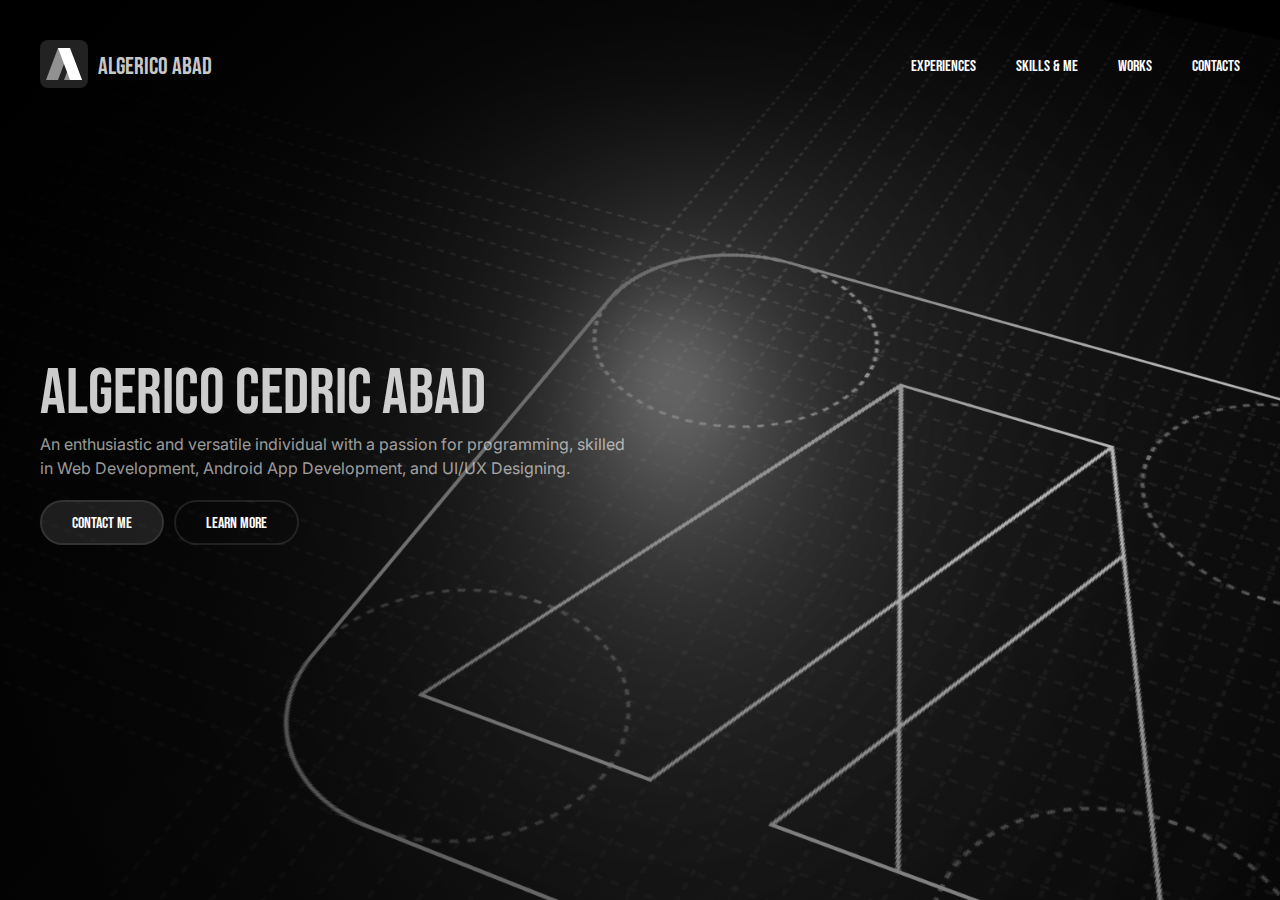
<file: index.html>
<!DOCTYPE html>
<html lang="en">
    <head>
        <!-- Primary Meta Tags -->
        <title>Algerico Abad</title>
        <meta name="title" content="Algerico Abad" />
        <meta name="description" content="An enthusiastic and versatile individual with a passion for programming, skilled in web development, Android app development, and UI/UX designing." />
        <!-- Open Graph / Facebook -->
        <meta property="og:type" content="website" />
        <meta property="og:url" content="https://algerico-abad.github.io/" />
        <meta property="og:title" content="Algerico Abad" />
        <meta property="og:description" content="An enthusiastic and versatile individual with a passion for programming, skilled in web development, Android app development, and UI/UX designing." />
        <meta property="og:image" content="https://i.ibb.co/9tR7JHG/Thumbnail-1.png" />
        <!-- Twitter -->
        <meta property="twitter:card" content="summary_large_image" />
        <meta property="twitter:url" content="https://algerico-abad.github.io/" />
        <meta property="twitter:title" content="Algerico Abad" />
        <meta property="twitter:description" content="An enthusiastic and versatile individual with a passion for programming, skilled in web development, Android app development, and UI/UX designing." />
        <meta property="twitter:image" content="https://i.ibb.co/9tR7JHG/Thumbnail-1.png" />
        <!-- Favicons -->
        <link rel="apple-touch-icon" sizes="180x180" href="assets/favicons/apple-touch-icon.png">
        <link rel="icon" type="image/png" sizes="32x32" href="assets/favicons/favicon-32x32.png">
        <link rel="icon" type="image/png" sizes="16x16" href="assets/favicons/favicon-16x16.png">
        <link rel="manifest" href="assets/favicons/site.webmanifest">
        <link rel="mask-icon" href="assets/favicons/safari-pinned-tab.svg" color="#111111">
        <link rel="shortcut icon" href="assets/favicons/favicon.ico">
        <meta name="msapplication-TileColor" content="#111111">
        <meta name="msapplication-config" content="assets/favicons/browserconfig.xml">
        <meta name="theme-color" content="#ffffff">
        <!-- Webpage Specific Meta Tags -->
        <meta name="viewport" content="width=device-width, initial-scale=1, user-scalable=no">
        <link rel="canonical" href="https://algerico-abad.github.io">
        <!-- Stylesheets -->
        <link rel="stylesheet" href="styles/index.css">
        <!-- JavaScript -->
        <script type="text/javascript" src="scripts/index.js"></script>
    </head>
    <body>
        <div id="viewport">
            <section id="section-hero">
                <div class="column">
                    <nav class="row">
                        <a class="row" href="#">
                            <div class="icon">
                                <svg width="48" height="48" viewBox="0 0 48 48" fill="none" xmlns="http://www.w3.org/2000/svg">
                                    <rect width="48" height="48" rx="8" fill="#222222"/>
                                    <path d="M30 8H18L6 40H18L30 8Z" fill="white" fill-opacity="0.5"/>
                                    <path d="M42 40H24L33 16L42 40Z" fill="white" fill-opacity="0.5"/>
                                    <path d="M18 8H30L42 40H30L18 8Z" fill="white"/>
                                </svg>                                
                            </div>
                            <h4>ALGERICO ABAD</h4>
                        </a>
                        <div class="row">
                            <a href="#section-experiences">Experiences</a>
                            <a href="#section-skills">Skills & Me</a>
                            <a href="#section-works">Works</a>
                            <a href="#section-contact">Contacts</a>
                        </div>
                        <div class="btn-icon" id="btnMobileNav">
                            <svg xmlns="http://www.w3.org/2000/svg" width="16" height="16" fill="currentColor" class="bi bi-list" viewBox="0 0 16 16">
                                <path fill-rule="evenodd" d="M2.5 12a.5.5 0 0 1 .5-.5h10a.5.5 0 0 1 0 1H3a.5.5 0 0 1-.5-.5zm0-4a.5.5 0 0 1 .5-.5h10a.5.5 0 0 1 0 1H3a.5.5 0 0 1-.5-.5zm0-4a.5.5 0 0 1 .5-.5h10a.5.5 0 0 1 0 1H3a.5.5 0 0 1-.5-.5z"/>
                            </svg>
                        </div>
                    </nav>
                    <div class="column">
                        <div class="column">
                            <h1>ALGERICO CEDRIC ABAD</h1>
                            <p>An enthusiastic and versatile individual with a passion for programming, skilled in Web Development, Android App Development, and UI/UX Designing.</p>
                        </div>
                        <div class="row">
                            <a href="#section-contact" class="btn-text-pri"><span>Contact Me</span></a>
                            <a href="#section-experiences" class="btn-text-sub"><span>Learn More</span></a>
                        </div>
                    </div>
                </div>
            </section>
            <section id="section-experiences">
                <div class="column">
                    <h2>Experiences</h2>
                    <div class="column">
                        <div class="card-exp">
                            <div class="column">
                                <div class="shape-circle"></div>
                                <div class="shape-line-v"></div>
                            </div>
                            <div class="column">
                                <div class="column">
                                    <h3>AL Designs - UX/UI Designer</h3>
                                    <div class="caption">November 2019 - Present</div>
                                </div>
                                <p>Created a YouTube channel that specializes in designing user interfaces and has garnered approximately 180 subscribers and achieved 4K views on a single video.</p>
                            </div>
                        </div>
                        <div class="card-exp">
                            <div class="column">
                                <div class="shape-circle"></div>
                                <div class="shape-line-v"></div>
                            </div>
                            <div class="column">
                                <div class="column">
                                    <h3>Archicoders - Intern</h3>
                                    <div class="caption">February - March 2023</div>
                                </div>
                                <p>Worked converting XD and Figma designs into Wordpress using Elementor and as a Web Designer Intern for under 486 hours.</p>
                            </div>
                        </div>
                        <div class="card-exp">
                            <div class="column">
                                <div class="shape-circle"></div>
                                <div class="shape-line-v"></div>
                            </div>
                            <div class="column">
                                <div class="column">
                                    <h3>MaiClo Apparel - Web Developer</h3>
                                    <div class="caption">July - December 2022</div>
                                </div>
                                <p>Developed an e-commerce platform with front-end and back-end that manages customer inquiries and customer orders.</p>
                            </div>
                        </div>
                        <div class="card-exp">
                            <div class="column">
                                <div class="shape-circle"></div>
                            </div>
                            <div class="column">
                                <div class="column">
                                    <h3>AdaptDev Solutions - Intern</h3>
                                    <div class="caption">November 2018 - February 2019</div>
                                </div>
                                <p>Worked as a Python Developer Intern for creating Raspberry Pi prototypes for under 90 hours.</p>
                            </div>
                        </div>
                    </div>
                </div>
            </section>
            <section id="section-skills">
                <div>
                    <div class="row">
                        <div class="skill-card">
                            <img src="assets/images/skill-1.png" alt="skill-1">
                        </div>
                        <div class="skill-card">
                            <img src="assets/images/skill-2.png" alt="skill-2">
                        </div>
                        <div class="skill-card">
                            <img src="assets/images/skill-3.png" alt="skill-3">
                        </div>
                        <div class="skill-card">
                            <img src="assets/images/skill-4.png" alt="skill-4">
                        </div>
                        <div class="skill-card">
                            <img src="assets/images/skill-5.png" alt="skill-5">
                        </div>
                        <div class="skill-card">
                            <img src="assets/images/skill-6.png" alt="skill-6">
                        </div>
                        <div class="skill-card">
                            <img src="assets/images/skill-7.png" alt="skill-7">
                        </div>
                        <div class="skill-card">
                            <img src="assets/images/skill-8.png" alt="skill-8">
                        </div>
                        <div class="skill-card">
                            <img src="assets/images/skill-9.png" alt="skill-9">
                        </div>
                    </div>
                    <div class="column">
                        <div class="column">
                            <h2>Skills</h2>
                            <p>Over the years, not only I focused on improving my programming skills. But also in the ui/ux designing field. Since currently these days, having one skills is not enough for one person anymore considering the demand in skills and fields inside the IT Industry.</p>
                        </div>
                        <div class="column">
                            <h2>About Me</h2>
                            <p>Meet an ambitious and passionate front-end developer with a penchant for programming, particularly in web development and Android app development. Armed with a flair for crafting modern and captivating UI/UX designs, this individual thrives on creating seamless user experiences.</p>
                        </div>
                    </div>
                </div>
            </section>
            <section id="section-works">
                <div class="column">
                    <div class="column">
                        <h2>Works</h2>
                        <p>The following works displayed are the works that I have created during my time at college and while gaining experience on freelancer.com</p>
                    </div>
                    <div class="row" id="slide-carousel">
                        <a href="https://base64-algerico.web.app" target="_blank" class="card-works" style="background-image: url(assets/images/portfolio-10.png);">
                            <div class="column">
                                <div class="column">
                                    <h3 target="_blank">Base64 Image Converter by Algerico</h3>
                                    <p>Base64 Image Converter effortlessly transforms images into base64-encoded strings for seamless integration into web applications and development projects.</p>
                                </div>
                                <div class="row">
                                    <div class="chip">
                                        <img src="assets/images/skill-12.png" alt="skill-12">
                                    </div>
                                    <div class="chip">
                                        <img src="assets/images/skill-8.png" alt="skill-8">
                                    </div>
                                </div>
                            </div>
                        </a>
                        <a href="https://algerico-abad.github.io" target="_blank" class="card-works" style="background-image: url(assets/images/portfolio-9.png);">
                            <div class="column">
                                <div class="column">
                                    <h3 target="_blank">Algerico Abad Portfolio</h3>
                                    <p>An enthusiastic and versatile individual with a passion for programming, skilled in web development, Android app development, and UI/UX designing.</p>
                                </div>
                                <div class="row">
                                    <div class="chip">
                                        <img src="assets/images/skill-1.png" alt="skill-1">
                                    </div>
                                    <div class="chip">
                                        <img src="assets/images/skill-2.png" alt="skill-2">
                                    </div>
                                    <div class="chip">
                                        <img src="assets/images/skill-3.png" alt="skill-3">
                                    </div>
                                    <div class="chip">
                                        <img src="assets/images/skill-8.png" alt="skill-8">
                                    </div>
                                </div>
                            </div>
                        </a>
                        <a href="https://notes-aldesigns.web.app" target="_blank" class="card-works" style="background-image: url(assets/images/portfolio-8-v2.png);">
                            <div class="column">
                                <div class="column">
                                    <h3 target="_blank">Notes by AL Designs</h3>
                                    <p>[Under Development] Notes by AL Designs: Create beautiful and productive notes with a modern and minimalist UI, accessible across multiple platforms.</p>
                                </div>
                                <div class="row">
                                    <div class="chip">
                                        <img src="assets/images/skill-1.png" alt="skill-1">
                                    </div>
                                    <div class="chip">
                                        <img src="assets/images/skill-2.png" alt="skill-2">
                                    </div>
                                    <div class="chip">
                                        <img src="assets/images/skill-3.png" alt="skill-3">
                                    </div>
                                    <div class="chip">
                                        <img src="assets/images/skill-11.png" alt="skill-11">
                                    </div>
                                    <div class="chip">
                                        <img src="assets/images/skill-4.png" alt="skill-4">
                                    </div>
                                    <div class="chip">
                                        <img src="assets/images/skill-8.png" alt="skill-8">
                                    </div>
                                </div>
                            </div>
                        </a>
                        <a href="https://markdowneditor-aldesigns.web.app/" target="_blank" class="card-works" style="background-image: url(assets/images/portfolio-7.png);">
                            <div class="column">
                                <div class="column">
                                    <h3>Markdown by AL Designs</h3>
                                    <p>[Under Development] Markdown is a versatile and user-friendly application designed to streamline your writing and editing process. With its intuitive interface and powerful features, creating, editing, and saving Markdown files has never been easier.</p>
                                </div>
                                <div class="row">
                                    <div class="chip">
                                        <img src="assets/images/skill-1.png" alt="skill-1">
                                    </div>
                                    <div class="chip">
                                        <img src="assets/images/skill-2.png" alt="skill-2">
                                    </div>
                                    <div class="chip">
                                        <img src="assets/images/skill-3.png" alt="skill-3">
                                    </div>
                                    <div class="chip">
                                        <img src="assets/images/skill-11.png" alt="skill-11">
                                    </div>
                                    <div class="chip">
                                        <img src="assets/images/skill-4.png" alt="skill-4">
                                    </div>
                                    <div class="chip">
                                        <img src="assets/images/skill-8.png" alt="skill-8">
                                    </div>
                                </div>
                            </div>
                        </a>
                        <a href="assets/images/portfolio-1.png" target="_blank" class="card-works" style="background-image: url(assets/images/portfolio-1.png);">
                            <div class="column">
                                <div class="column">
                                    <h3>Jungle Cards</h3>
                                    <p>Jungle Cards is a simple Android game that requires the player to match all of the animal cards currently on the screen.</p>
                                </div>
                                <div class="row">
                                    <div class="chip">
                                        <img src="assets/images/skill-11.png" alt="skill-11">
                                    </div>
                                    <div class="chip">
                                        <img src="assets/images/skill-5.png" alt="skill-5">
                                    </div>
                                    <div class="chip">
                                        <img src="assets/images/skill-8.png" alt="skill-8">
                                    </div>
                                </div>
                            </div>
                        </a>
                        <a href="https://maiclo-apparel.web.app/" target="_blank" class="card-works" style="background-image: url(assets/images/portfolio-5.png);">
                            <div class="column">
                                <div class="column">
                                    <h3>MaiClo Apparel</h3>
                                    <p>Developed a website for MaiClo Apparel that will serve as their new e-commerce platform that manages customer inquries and orders.</p>
                                </div>
                                <div class="row">
                                    <div class="chip">
                                        <img src="assets/images/skill-1.png" alt="skill-1">
                                    </div>
                                    <div class="chip">
                                        <img src="assets/images/skill-2.png" alt="skill-2">
                                    </div>
                                    <div class="chip">
                                        <img src="assets/images/skill-3.png" alt="skill-3">
                                    </div>
                                    <div class="chip">
                                        <img src="assets/images/skill-4.png" alt="skill-4">
                                    </div>
                                    <div class="chip">
                                        <img src="assets/images/skill-8.png" alt="skill-8">
                                    </div>
                                </div>
                            </div>
                        </a>
                        <a href="assets/images/portfolio-6.png" target="_blank" class="card-works" style="background-image: url(assets/images/portfolio-6.png);">
                            <div class="column">
                                <div class="column">
                                    <h3>eLMS Mobile</h3>
                                    <p>Created an android application of our elms system that aims to provide native performance for mobile users during the pandemic.</p>
                                </div>
                                <div class="row">
                                    <div class="chip">
                                        <img src="assets/images/skill-6.png" alt="skill-6">
                                    </div>
                                    <div class="chip">
                                        <img src="assets/images/skill-7.png" alt="skill-7">
                                    </div>
                                    <div class="chip">
                                        <img src="assets/images/skill-11.png" alt="skill-11">
                                    </div>
                                    <div class="chip">
                                        <img src="assets/images/skill-10.png" alt="skill-10">
                                    </div>
                                </div>
                            </div>
                        </a>
                        <a href="assets/images/portfolio-2.png" target="_blank" class="card-works" style="background-image: url(assets/images/portfolio-2.png);">
                            <div class="column">
                                <div class="column">
                                    <h3>GreatFX Media</h3>
                                    <p>Designed a website for GreatFX Media as one of my contest at freelancer.com using Lunacy</p>
                                </div>
                                <div class="row">
                                    <div class="chip">
                                        <img src="assets/images/skill-10.png" alt="skill-10">
                                    </div>
                                </div>
                            </div>
                        </a>
                        <a href="assets/images/portfolio-4.png" target="_blank" class="card-works" style="background-image: url(assets/images/portfolio-4.png);">
                            <div class="column">
                                <div class="column">
                                    <h3>Elefanto Labs</h3>
                                    <p>Designed a website for Elefanto Labs as one of my contest at freelancer.com using Lunacy</p>
                                </div>
                                <div class="row">
                                    <div class="chip">
                                        <img src="assets/images/skill-10.png" alt="skill-10">
                                    </div>
                                </div>
                            </div>
                        </a>
                        <a href="assets/images/portfolio-3.png" target="_blank" class="card-works" style="background-image: url(assets/images/portfolio-3.png);">
                            <div class="column">
                                <div class="column">
                                    <h3>CoolNSmart</h3>
                                    <p>Designed a website for CoolNSmart as one of my contest at freelancer.com using Lunacy</p>
                                </div>
                                <div class="row">
                                    <div class="chip">
                                        <img src="assets/images/skill-10.png" alt="skill-10">
                                    </div>
                                </div>
                            </div>
                        </a>
                    </div>
                    <div id="slide-controls">
                        <div class="btn-icon" id="btnSlideLeft">
                            <svg xmlns="http://www.w3.org/2000/svg" width="16" height="16" fill="currentColor" class="bi bi-arrow-left-short" viewBox="0 0 16 16">
                                <path fill-rule="evenodd" d="M12 8a.5.5 0 0 1-.5.5H5.707l2.147 2.146a.5.5 0 0 1-.708.708l-3-3a.5.5 0 0 1 0-.708l3-3a.5.5 0 1 1 .708.708L5.707 7.5H11.5a.5.5 0 0 1 .5.5z"/>
                            </svg>
                        </div>
                        <div class="row" id="pages">
                            <div class="page-btn-inactive"></div>
                            <div class="page-btn-active"></div>
                            <div class="page-btn-inactive"></div>
                        </div>
                        <div class="btn-icon" id="btnSlideRight">
                            <svg xmlns="http://www.w3.org/2000/svg" width="16" height="16" fill="currentColor" class="bi bi-arrow-right-short" viewBox="0 0 16 16">
                                <path fill-rule="evenodd" d="M4 8a.5.5 0 0 1 .5-.5h5.793L8.146 5.354a.5.5 0 1 1 .708-.708l3 3a.5.5 0 0 1 0 .708l-3 3a.5.5 0 0 1-.708-.708L10.293 8.5H4.5A.5.5 0 0 1 4 8z"/>
                            </svg>
                        </div>
                    </div>
                </div>
            </section>
            <section class="section" id="section-contact">
                <div class="column" style="gap: 20px;">
                    <div class="column" style="gap: 20px;">
                        <div class="logo">
                            <svg width="97" height="96" viewBox="0 0 97 96" fill="none" xmlns="http://www.w3.org/2000/svg">
                                <rect x="0.5" width="96" height="96" rx="16" fill="#222222"/>
                                <path d="M60.5 16H36.5L12.5 80H36.5L60.5 16Z" fill="white" fill-opacity="0.5"/>
                                <path d="M84.5 80H48.5L66.5 32L84.5 80Z" fill="white" fill-opacity="0.5"/>
                                <path d="M36.5 16H60.5L84.5 80H60.5L36.5 16Z" fill="white"/>
                            </svg>                                
                        </div>
                        <div class="column">
                            <h2>Algerico Abad</h2>
                            <p>You can try and contact me in one of the following contact information in case you want to connect with me.</p>
                        </div>
                    </div>
                    <div class="row">
                        <a class="social-icons" href="https://www.facebook.com/algerico.abad/" target="_blank">
                            <svg xmlns="http://www.w3.org/2000/svg" width="16" height="16" fill="currentColor" class="bi bi-facebook" viewBox="0 0 16 16">
                                <path d="M16 8.049c0-4.446-3.582-8.05-8-8.05C3.58 0-.002 3.603-.002 8.05c0 4.017 2.926 7.347 6.75 7.951v-5.625h-2.03V8.05H6.75V6.275c0-2.017 1.195-3.131 3.022-3.131.876 0 1.791.157 1.791.157v1.98h-1.009c-.993 0-1.303.621-1.303 1.258v1.51h2.218l-.354 2.326H9.25V16c3.824-.604 6.75-3.934 6.75-7.951z"/>
                            </svg>
                        </a>
                        <a class="social-icons" href="https://mail.google.com/mail/u/0/?fs=1&to=algerico.abad@gmail.com&su=Contacting&nbsp;from&nbsp;algerico-github.io&body=&nbsp;&tf=cm" target="_blank">
                            <svg xmlns="http://www.w3.org/2000/svg" width="16" height="16" fill="currentColor" class="bi bi-google" viewBox="0 0 16 16">
                                <path d="M15.545 6.558a9.42 9.42 0 0 1 .139 1.626c0 2.434-.87 4.492-2.384 5.885h.002C11.978 15.292 10.158 16 8 16A8 8 0 1 1 8 0a7.689 7.689 0 0 1 5.352 2.082l-2.284 2.284A4.347 4.347 0 0 0 8 3.166c-2.087 0-3.86 1.408-4.492 3.304a4.792 4.792 0 0 0 0 3.063h.003c.635 1.893 2.405 3.301 4.492 3.301 1.078 0 2.004-.276 2.722-.764h-.003a3.702 3.702 0 0 0 1.599-2.431H8v-3.08h7.545z"/>
                            </svg>
                        </a>
                        <a class="social-icons" href="https://github.com/algerico-abad" target="_blank">
                            <svg xmlns="http://www.w3.org/2000/svg" width="16" height="16" fill="currentColor" class="bi bi-github" viewBox="0 0 16 16">
                                <path d="M8 0C3.58 0 0 3.58 0 8c0 3.54 2.29 6.53 5.47 7.59.4.07.55-.17.55-.38 0-.19-.01-.82-.01-1.49-2.01.37-2.53-.49-2.69-.94-.09-.23-.48-.94-.82-1.13-.28-.15-.68-.52-.01-.53.63-.01 1.08.58 1.23.82.72 1.21 1.87.87 2.33.66.07-.52.28-.87.51-1.07-1.78-.2-3.64-.89-3.64-3.95 0-.87.31-1.59.82-2.15-.08-.2-.36-1.02.08-2.12 0 0 .67-.21 2.2.82.64-.18 1.32-.27 2-.27.68 0 1.36.09 2 .27 1.53-1.04 2.2-.82 2.2-.82.44 1.1.16 1.92.08 2.12.51.56.82 1.27.82 2.15 0 3.07-1.87 3.75-3.65 3.95.29.25.54.73.54 1.48 0 1.07-.01 1.93-.01 2.2 0 .21.15.46.55.38A8.012 8.012 0 0 0 16 8c0-4.42-3.58-8-8-8z"/>
                            </svg>
                        </a>
                        <a class="social-icons" href="https://ph.linkedin.com/in/algerico-cedric-abad-9264401ba" target="_blank">
                            <svg xmlns="http://www.w3.org/2000/svg" width="16" height="16" fill="currentColor" class="bi bi-linkedin" viewBox="0 0 16 16">
                                <path d="M0 1.146C0 .513.526 0 1.175 0h13.65C15.474 0 16 .513 16 1.146v13.708c0 .633-.526 1.146-1.175 1.146H1.175C.526 16 0 15.487 0 14.854V1.146zm4.943 12.248V6.169H2.542v7.225h2.401zm-1.2-8.212c.837 0 1.358-.554 1.358-1.248-.015-.709-.52-1.248-1.342-1.248-.822 0-1.359.54-1.359 1.248 0 .694.521 1.248 1.327 1.248h.016zm4.908 8.212V9.359c0-.216.016-.432.08-.586.173-.431.568-.878 1.232-.878.869 0 1.216.662 1.216 1.634v3.865h2.401V9.25c0-2.22-1.184-3.252-2.764-3.252-1.274 0-1.845.7-2.165 1.193v.025h-.016a5.54 5.54 0 0 1 .016-.025V6.169h-2.4c.03.678 0 7.225 0 7.225h2.4z"/>
                            </svg>
                        </a>
                    </div>
                </div>
            </section>
        </div>
    </body>
</html>
</file>
<file: styles/index.css>
@import url('https://fonts.googleapis.com/css2?family=Inter:wght@100;200;300;400;500;600;700;800;900&display=swap');
@import url('https://fonts.googleapis.com/css2?family=Bebas+Neue&display=swap');

* {
    font-family: Inter;
    padding: 0px;
    margin: 0px;
    scroll-behavior: smooth;
}

h1 { font-size: 64px }
h2 { font-size: 48px }
h3 { font-size: 36px }
h4 { font-size: 24px }
h5 { font-size: 20px }
h6 { font-size: 16px }

h1, h2, h3, h4, h5, h6 {
    font-family: 'Bebas Neue';
    font-weight: 400;
}

p { 
    font-size: 16px;
    line-height: 150%;
}

.caption { font-size: 12px }

h1,
h2,
h3,
h4,
h5,
h6 {
    color: rgba(255, 255, 255, 0.80);
}

p {
    color: rgba(255, 255, 255, 0.60);
}

.caption {
    color: rgba(255, 255, 255, 0.50);
}

body {
    background-color: rgba(0, 0, 0, 1);
    overflow: hidden;
}

.row {
    display: flex;
    flex-direction: row;
}

.column {
    display: flex;
    flex-direction: column;
}

.btn-icon {
    height: 40px;
    width: 40px;
    background-color: rgba(255, 255, 255, 0.10);
    border-radius: 5px;
    display: flex;
    align-items: center;
    justify-content: center;
}

.btn-icon svg {
    fill: #FFFFFF;
    width: 20px;
    height: 20px;
}

.chip {
    border-radius: 50%;
    height: 40px;
    width: 40px;
    display: flex;
    align-items: center;
    justify-content: center;
    background-color: #222222;
}

.chip>img {
    height: 20px;
    width: 20px;
}

#viewport {
    width: 100%;
    height: 100vh;
    overflow-x: hidden;
}

#mobile-navigation {
    height: 100%;
    width: 100%;
    position: absolute;
    background-color: rgba(0, 0, 0, 0.50);
    backdrop-filter: blur(6px);
    transition: 1s;
    z-index: 10;
    top: 0px;
    display: flex;
    flex-direction: column;
}

#mobile-navigation>.row {
    justify-content: space-between;
    padding: 20px;
    align-items: center;
    border-bottom: 1px solid #333333;
}

#mobile-navigation>.column {
    flex-grow: 1;
    overflow-x: hidden;
}

#mobile-navigation>.column a {
    font-family: 'Bebas Neue';
    text-decoration: none;
    color: #FFFFFF;
    font-size: 24px;
    padding: 14px 20px;
}

section {
    display: flex;
    margin: auto;
    position: relative;
    padding: 80px 0px;
}

section>div {
    width: 100%;
    height: 100%;
    box-sizing: border-box;
    position: relative;
}

nav {
    width: 100%;
    justify-content: space-between;
    position: absolute;
    top: 40px;
    left: 0px;
    right: 0px;
    box-sizing: border-box;
}

nav>a {
    align-items: center;
    gap: 10px;
    text-decoration: none;
}

nav>div {
    gap: 40px;
    align-items: center;
}

nav>div a {
    text-decoration: none;
    font-family: 'Bebas Neue';
    color: #FFFFFF;
}

nav>div a:hover {
    color: #931FDB;
}

.btn-text-pri,
.btn-text-sub {
    padding: 10px 30px;
    border-radius: 25px;
    box-sizing: border-box;
    font-size: 16px;
    text-decoration: none;
    border: 2px solid #333333;
}

.btn-text-pri>span,
.btn-text-sub>span {
    font-family: 'Bebas Neue';
    color: #FFFFFF;
}

.btn-text-pri {
    background-color: rgba(255, 255, 255, 0.10);
}

.btn-text-sub {
    border: 2px solid rgba(255, 255, 255, 0.10);
}

.card-exp {
    display: flex;
    flex-direction: row;
    gap: 20px;
}

.card-exp h3 {
    line-height: 30px;
}

.card-exp .shape-circle {
    height: 20px;
    width: 20px;
    border: 2px solid #FFFFFF;
    border-radius: 50%;
}

.card-exp .shape-line-v {
    width: 1px;
    flex-grow: 1;
    background-color: #FFFFFF;
}

.card-exp>.column:first-child {
    align-items: center;
}

.card-exp>.column:last-child {
    margin-bottom: 30px;
    gap: 10px;
}

.card-exp>.column:last-child>.column {
    gap: 4px;
}

.skill-card {
    aspect-ratio: 1/1;
    width: calc(33.33% - 20px);
    background-color: rgba(255, 255, 255, 0.10);
    border-radius: 20px;
    display: flex;
    align-items: center;
    justify-content: center;
    border: 1px solid #333333;
    box-sizing: border-box;
}

.card-works {
    background-color: rgba(0, 0, 0, 0.10);
    min-height: 50px;
    border-radius: 20px;
    box-sizing: border-box;
}

.card-works {
    display: flex;
    flex-direction: column;
    gap: 20px;
}

.card-works>.column>.row {
    gap: 10px;
    flex-wrap: wrap;
}

.card-works {
    background-position: center;
    background-size: cover;
    background-repeat: no-repeat;
    overflow: hidden;
    text-decoration: none;
    border: 1px solid #333333;
}

.card-works>.column {
    background: linear-gradient(0deg, rgba(17,17,17,0.9) 0%, rgba(17,17,17,0) 100%);
    height: 100%;
    box-sizing: border-box;
    padding: 30px;
    justify-content: end;
    gap: 20px;
}

.social-icons {
    height: 40px;
    width: 40px;
    background-color: rgba(255, 255, 255, 0.10);
    border-radius: 50%;
    display: flex;
    align-items: center;
    justify-content: center;
}

.social-icons svg {
    height: 20px;
    width: 20px;
    fill: #FFFFFF;
}

#section-hero {
    background-image: url(../assets/images/hero-background.png);
    background-size: cover;
    background-repeat: no-repeat;
    background-position: center;
    height: 100vh;
    padding: 0px;
}

#section-hero>div {
    max-width: 100%;
    background: linear-gradient(-45deg, rgba(0,0,0,0) 0%, rgba(0,0,0,1) 100%);
}

#section-hero>div>.column {
    gap: 20px;
}

#section-hero>div>.column>.row {
    gap: 10px;
}

#section-experiences>div {
    gap: 40px;
}

#section-skills>div {
    display: flex;
    gap: 30px;
}

#section-skills>div>div {
    flex-wrap: wrap;
}

#section-skills>div>div:first-child {
    gap: 30px;
}

#section-skills>div>div:last-child {
    gap: 30px;
}

#section-works>div {
    max-width: 100%;
    align-items: center;
    gap: 40px;
}

#section-works>div>.column {
    text-align: center;
}

#section-works>div>.row {
    box-sizing: border-box;
    width: 100%;
    overflow-y: hidden;
    flex-wrap: nowrap;
    gap: 30px;
}

#section-works>div>.row::-webkit-scrollbar {
    display: none;
}

#section-works>div>#slide-controls {
    display: flex;
    flex-direction: row;
    gap: 10px;
    align-items: center;
    justify-content: center;
}

#section-works>div>#slide-controls .btn-icon {
    height: 30px;
    width: 30px;
    border-radius: 50%;
    cursor: pointer;
}

#section-works>div>#slide-controls .btn-icon:hover {
    background-color: #931FDB;
}

#section-works>div>#slide-controls #pages {
    gap: 10px;
}

#section-works>div>#slide-controls .page-btn-inactive,
#section-works>div>#slide-controls .page-btn-active {
    height: 10px;
    width: 10px;
    border-radius: 50%;
}

#section-works>div>#slide-controls .page-btn-inactive {
    background-color: rgba(255, 255, 255, 0.10);
}

#section-works>div>#slide-controls .page-btn-active {
    background-color: rgba(255, 255, 255, 0.50);
}

#section-contact>div {
    align-items: center;
}

#section-contact>div>* {
    align-items: center;
    text-align: center;
}

#section-contact>div>.row {
    justify-content: center;
    gap: 16px;
}

@media screen and (min-width: 1200px) {
    .card-works {
        aspect-ratio: 16/9;
    }

    .skill-card>img {
        aspect-ratio: 1/1;
        width: 80px;
    }

    nav .btn-icon {
        display: none;
    }

    section>div,
    #section-hero>div>* {
        width: 100%;
        max-width: 1200px;
        margin: auto;
    }

    #section-hero>div {
        justify-content: center;
        width: 100%;
    }

    #section-hero>div>.column>* {
        width: 50%;
    }

    #section-skills {
        flex-direction: row;
    }

    #section-skills>div>div {
        max-width: 50%;
    }

    #section-works>div>.column {
        width: 50%;
    }

    #section-works>div>.row {
        padding: 0px 30px;
    }

    #section-works>div>.row .card-works {
        min-width: calc(100% - 25%);
        max-width: 1200px;
    }

    #section-contact>div>* {
        width: 50%;
    }
}

@media screen and (min-width: 768px) and (max-width: 1199px) {}

@media screen and (max-width: 767px) {
    h1 { font-size: 48px }
    h2 { font-size: 36px }
    h3 { font-size: 24px }
    h4 { font-size: 20px }
    h5 { font-size: 18px }
    h6 { font-size: 16px }

    p { font-size: 14px }

    .card-works {
        aspect-ratio: 1/1;
    }

    .skill-card>img {
        aspect-ratio: 1/1;
        width: 60px;
    }

    section>div>* {
        width: calc(100% - 40px);
        margin: 0px auto;
    }

    nav {
        display: flex;
    }

    nav .btn-icon {
        display: flex;
    }

    nav>div[class="row"] {
        display: none;
    }

    #section-hero>div {
        justify-content: center;
        align-items: center;
    }

    #section-hero>div>.column {
        width: 90%;
        margin: 0px auto;
    }

    #section-hero>div>.column>* {
        text-align: center;
        justify-content: center;
    }

    #section-skills>div {
        flex-direction: column;
    }

    #section-works>div>.row {
        padding: 0px 30px;
    }

    #section-works>div>.row .card-works {
        min-width: 100%;
        max-width: 1200px;
    }
}
</file>
